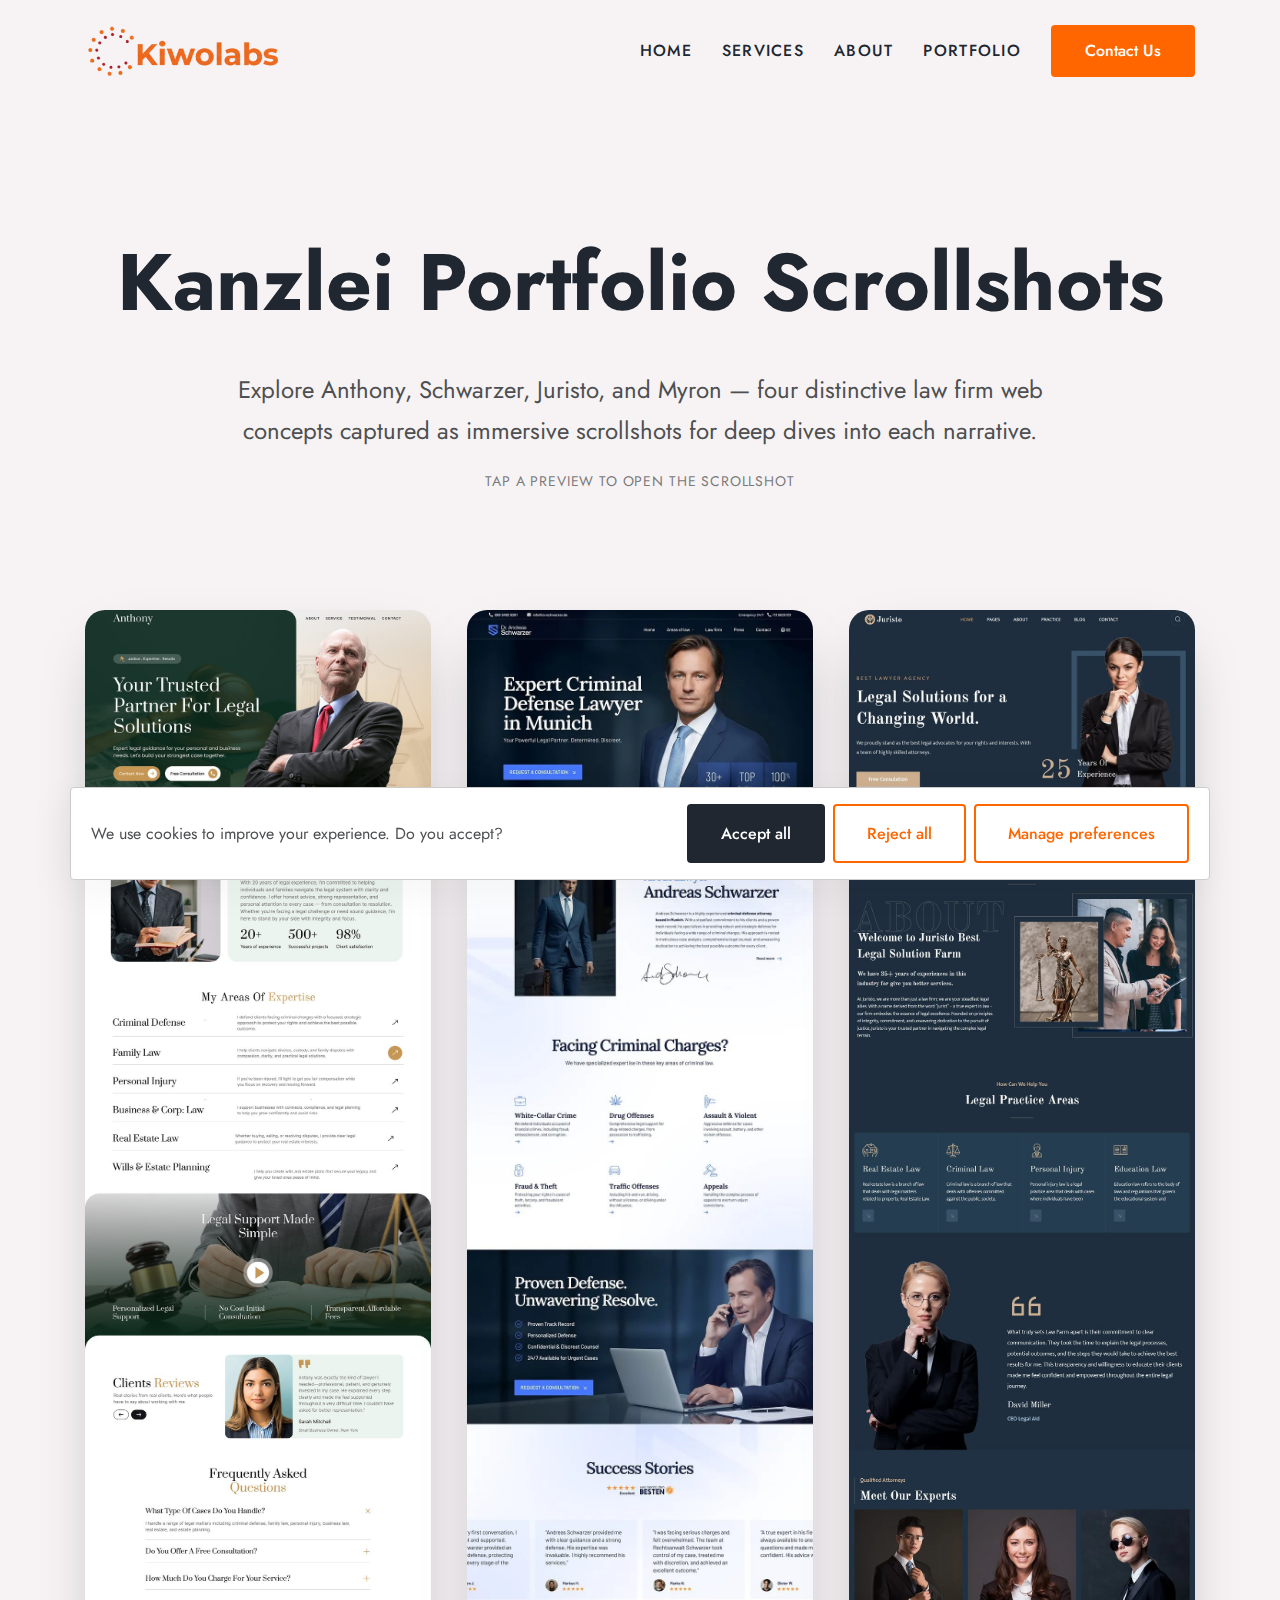
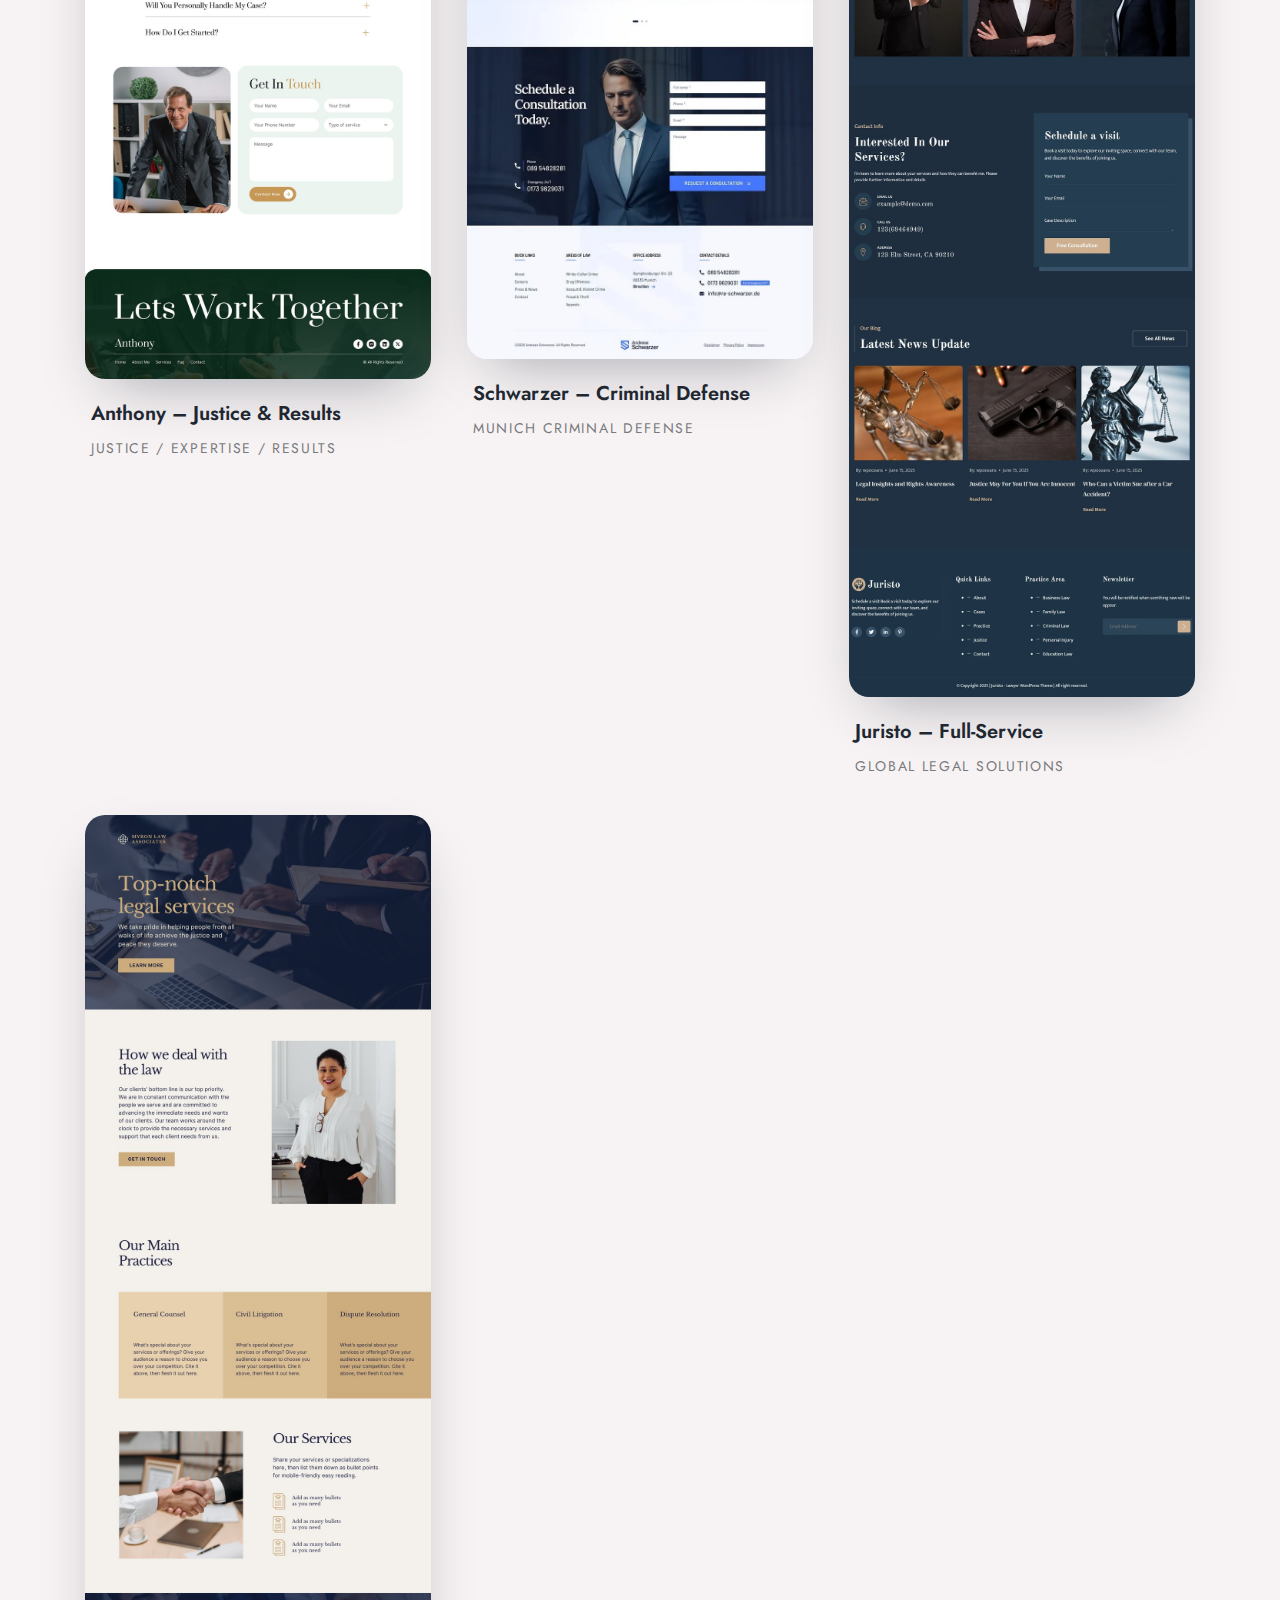
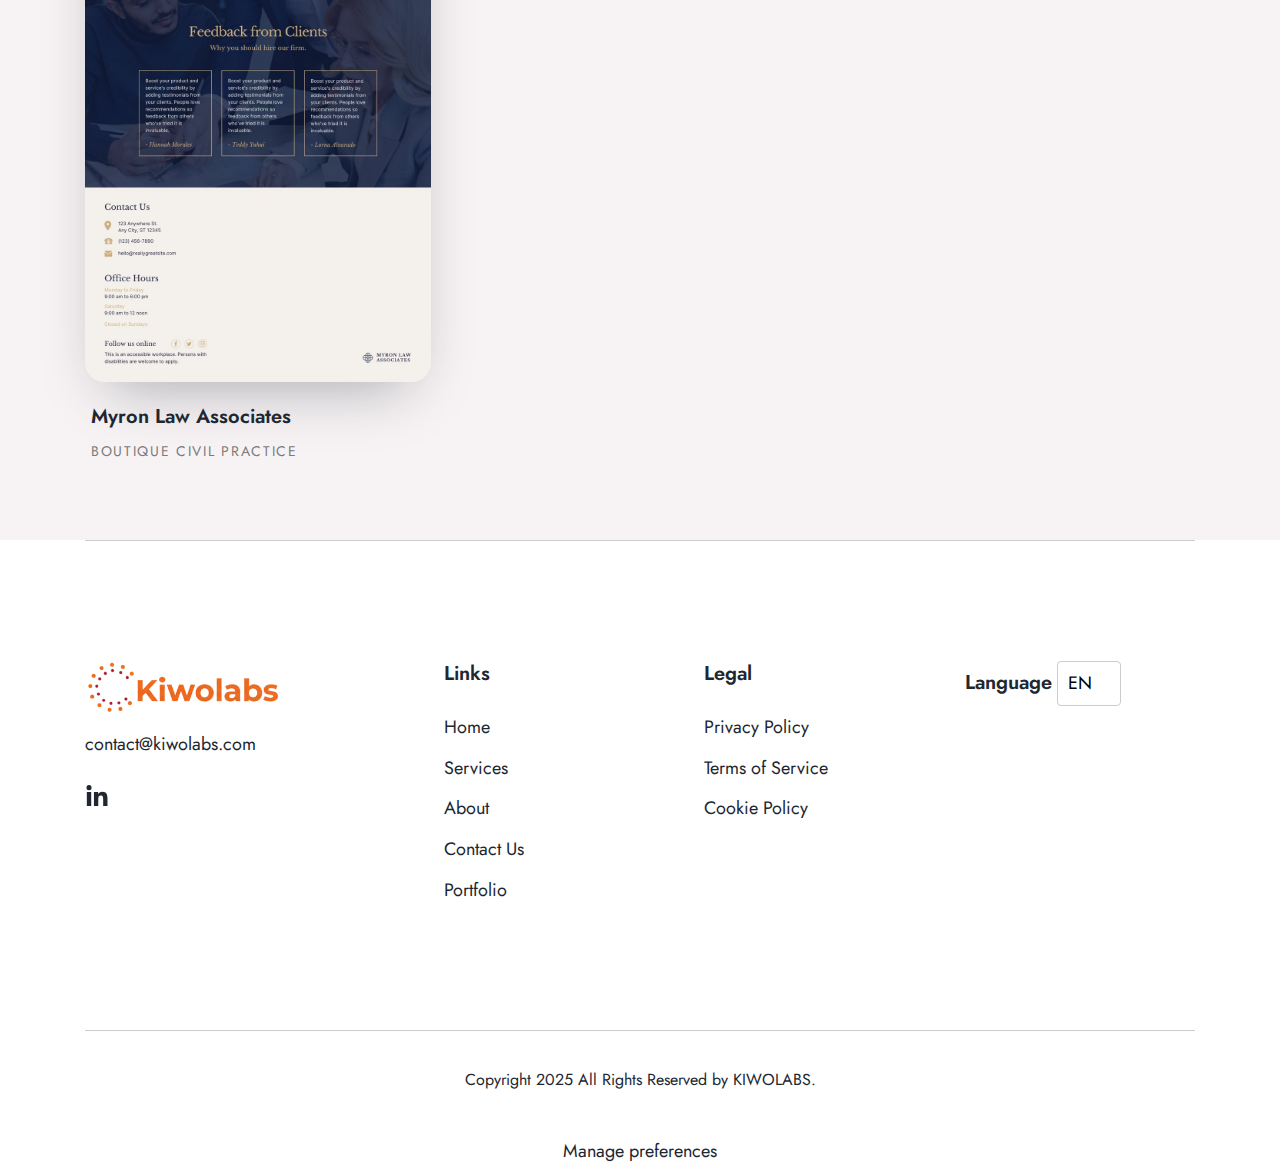
<file: portfolio/index.html>
<!DOCTYPE html>
<html lang="en">
<head>
  <meta charset="UTF-8">
  <meta http-equiv="X-UA-Compatible" content="IE=edge">
  <meta name="viewport" content="width=device-width, initial-scale=1.0">
  <title>Kanzlei Portfolio Scrollshots • KiwoLabs</title>
  <link rel="shortcut icon" href="../favicon.svg" type="image/svg+xml">
  <style>
    @import url('https://fonts.googleapis.com/css2?family=Jost:wght@400;500;600;700&display=swap');

    /*-----------------------------------*\
      #style.css (inlined)
    \*-----------------------------------*/

    :root {

      /**
       * colors
       */

      --sefety-orange_10: hsla(24, 100%, 50%, 0.1);
      --sefety-orange: hsl(24, 100%, 50%);
      --sonic-silver: hsl(220, 1%, 48%);
      --gunmetal_10: hsla(217, 21%, 16%, 0.1);
      --davys-gray: hsl(220, 2%, 31%);
      --light-gray: hsl(0, 0%, 80%);
      --gunmetal: hsl(217, 21%, 16%);
      --cultured: hsl(0, 0%, 95%);
      --black_40: hsla(0, 0%, 0%, 0.4);
      --black_25: hsla(0, 0%, 0%, 0.25);
      --black_15: hsla(0, 0%, 0%, 0.15);
      --white: hsl(0, 0%, 100%);
      --snow: hsl(345, 20%, 96%);

      /**
       * typography
       */

      --ff-jost: 'Jost', sans-serif;

      --fs-1: 3.8rem;
      --fs-2: 2.2rem;
      --fs-3: 2rem;
      --fs-4: 1.8rem;
      --fs-5: 1.4rem;

      --fw-600: 600;
      --fw-500: 500;

      /**
       * spacing
       */

      --section-padding: 80px;

      /**
       * shadow
       */

      --shadow-1: 0px 2px 15px hsla(0, 0%, 0%, 0.05);
      --shadow-2: -10px 10px 40px -2px hsla(217, 21%, 16%, 0.05);

      /**
       * border radius
       */

      --radius-pill: 500px;
      --radius-circle: 50%;
      --radius-4: 4px;

      /**
       * transition
       */

      --transition-1: 0.25s ease;
      --transition-2: 0.5s ease;
      --cubic-in: cubic-bezier(0.51, 0.03, 0.64, 0.28);
      --cubic-out: cubic-bezier(0.33, 0.85, 0.4, 0.96);

    }

    *,
    *::before,
    *::after {
      margin: 0;
      padding: 0;
      box-sizing: border-box;
    }

    li { list-style: none; }

    a,
    img,
    span,
    button {
      display: block;
    }

    a {
      color: inherit;
      text-decoration: none;
    }

    img { height: auto; }

    button {
      background: none;
      border: none;
      font: inherit;
      cursor: pointer;
    }

    html {
      font-family: var(--ff-jost);
      font-size: 10px;
      scroll-behavior: smooth;
    }

    body {
      background-color: var(--white);
      color: var(--davys-gray);
      font-size: 1.6rem;
      line-height: 1.7;
    }

    body.active,
    body.modal-open {
      overflow: hidden;
    }

    :focus-visible { outline-offset: 4px; }

    ::-webkit-scrollbar { width: 10px; }
    ::-webkit-scrollbar-track { background-color: hsl(0, 0%, 98%); }
    ::-webkit-scrollbar-thumb { background-color: hsl(0, 0%, 80%); }
    ::-webkit-scrollbar-thumb:hover { background-color: hsl(0, 0%, 70%); }

    .container { padding-inline: 15px; }
    .section { padding-block: var(--section-padding); }

    .h1,
    .h2,
    .h3,
    .h4 {
      color: var(--gunmetal);
      line-height: 1.3;
    }

    .h1,
    .h2 { font-size: var(--fs-1); }

    .h3 { font-size: var(--fs-2); }
    .h3,
    .h4 { font-weight: var(--fw-600); }
    .h4 { font-size: var(--fs-3); }

    .section-title .span {
      display: inline-block;
      color: var(--sefety-orange);
    }

    .section-text { font-size: var(--fs-3); }

    .btn {
      background-color: var(--bg, var(--gunmetal));
      color: var(--color, var(--white));
      padding: var(--padding, 10px 20px);
      border: 2px solid var(--border-color, var(--gunmetal));
      border-radius: var(--radius-4);
      transition: var(--transition-1);
    }

    .btn-primary {
      --bg: var(--sefety-orange);
      --color: var(--white);
      --border-color: var(--sefety-orange);
    }

    .btn-primary:is(:hover, :focus) {
      --bg: transparent;
      --color: var(--sefety-orange);
    }

    .btn-secondary:is(:hover, :focus) {
      --bg: var(--sefety-orange);
      --border-color: var(--sefety-orange);
    }

    .btn-outline {
      --bg: transparent;
      --color: var(--sefety-orange);
      --border-color: var(--sefety-orange);
      --padding: 10px 28px;
      font-weight: var(--fw-500);
    }

    .btn-outline:is(:hover, :focus) {
      --color: var(--white);
      --bg: var(--sefety-orange);
    }

    .has-shape {
      position: relative;
      z-index: 1;
    }

    .shape {
      position: absolute;
      z-index: -1;
    }

    .w-100 { width: 100%; }

    .title-wrapper {
      display: flex;
      flex-wrap: wrap;
      justify-content: space-between;
      align-items: flex-end;
      gap: 30px;
    }

    .grid-list {
      display: grid;
      gap: 30px;
    }

    .header .btn { display: none; }

    .header {
      position: absolute;
      top: 0;
      left: 0;
      width: 100%;
      padding-block: 25px;
      z-index: 4;
    }

    .header.active {
      position: fixed;
      background-color: var(--white);
      box-shadow: var(--shadow-1);
      transform: translateY(-100%);
      animation: slideIn 0.5s ease forwards;
    }

    @keyframes slideIn {
      0% { transform: translateY(-100%); }
      100% { transform: translateY(0); }
    }

    .header .container {
      display: flex;
      justify-content: space-between;
      align-items: center;
      gap: 30px;
    }

    .nav-open-btn {
      background-color: var(--gunmetal_10);
      color: var(--gunmetal);
      font-size: 20px;
      padding: 10px;
      border-radius: var(--radius-circle);
      transition: var(--transition-1);
    }

    .nav-open-btn:is(:hover, :focus) {
      background-color: var(--sefety-orange);
      color: var(--white);
    }

    .navbar {
      position: fixed;
      top: 0;
      left: -450px;
      width: calc(100% - 70px);
      max-width: 450px;
      height: 100vh;
      background-color: var(--cultured);
      z-index: 1;
      visibility: hidden;
      transition: 0.25s var(--cubic-in);
    }

    .navbar.active {
      transform: translateX(450px);
      visibility: visible;
      transition: 0.5s var(--cubic-out);
    }

    .navbar-title {
      color: var(--black_40);
      text-align: center;
      padding: 12px;
      border-block-end: 1px solid var(--black_15);
      text-transform: uppercase;
      letter-spacing: 0.2em;
      font-size: 1.3rem;
    }

    .navbar-item { border-block-end: 1px solid var(--black_15); }

    .navbar-link {
      color: var(--gunmetal);
      padding: 15px 30px;
      transition: var(--transition-1);
      font-weight: var(--fw-500);
      letter-spacing: 0.08em;
      text-transform: uppercase;
    }

    .navbar-link:is(:hover, :focus) { color: var(--sefety-orange); }

    .overlay {
      position: fixed;
      top: 0;
      left: 0;
      width: 100%;
      height: 100vh;
      background-color: var(--black_25);
      opacity: 0;
      transition: var(--transition-1);
      pointer-events: none;
    }

    .overlay.active {
      pointer-events: all;
      opacity: 1;
    }

    .footer { color: var(--gunmetal); }

    .footer-top {
      display: grid;
      gap: 30px;
      border-block: 1px solid var(--light-gray);
    }

    .footer-link {
      font-size: var(--fs-4);
      transition: var(--transition-1);
    }

    .footer-link:is(:hover, :focus) { color: var(--sefety-orange); }

    .footer-brand .footer-link:not(:last-of-type) { margin-block: 30px 15px; }

    .footer-brand .brand-row {
      display: flex;
      align-items: center;
      gap: 16px;
      flex-wrap: wrap;
    }

    .footer-brand .brand-row .footer-link { margin: 0; }

    .social-list {
      display: flex;
      gap: 15px;
      margin-block-start: 25px;
    }

    .social-link {
      font-size: 20px;
      transition: var(--transition-1);
      display: inline-flex;
    }

    .social-link svg {
      width: 24px;
      height: 24px;
      fill: currentColor;
    }

    .social-link:is(:hover, :focus) { color: var(--sefety-orange); }

    .footer-list .footer-link { padding-block: 5px; }
    .footer-list-title { margin-block-end: 20px; }

    .copyright {
      padding-block: 35px;
      text-align: center;
    }

    .lang-select {
      appearance: none;
      -webkit-appearance: none;
      -moz-appearance: none;
      font: inherit;
      font-size: var(--fs-4);
      padding: 6px 28px 6px 10px;
      border: 1px solid var(--light-gray);
      border-radius: var(--radius-4);
      background: var(--white);
    }

    .cookie-consent[hidden],
    .cookie-modal[hidden] { display: none !important; }

    .cookie-consent {
      position: fixed;
      left: 0;
      right: 0;
      bottom: 0;
      z-index: 10;
      display: flex;
      flex-wrap: nowrap;
      align-items: center;
      gap: 12px 16px;
      padding: 16px 20px;
      border: 1px solid var(--light-gray);
      border-radius: var(--radius-4);
      background: var(--white);
      box-shadow: var(--shadow-2);
    }

    .cookie-consent .cookie-text {
      flex: 1;
      min-width: 0;
      white-space: nowrap;
      overflow: hidden;
      text-overflow: ellipsis;
    }

    .cookie-consent .cookie-actions {
      display: flex;
      gap: 8px;
      flex-wrap: nowrap;
      white-space: nowrap;
    }

    .cookie-modal {
      position: fixed;
      inset: 0;
      background: rgba(0, 0, 0, 0.35);
      display: grid;
      place-items: end center;
      padding: 20px;
      z-index: 11;
    }

    .cookie-card {
      width: min(720px, 100%);
      background: var(--white);
      border: 1px solid var(--light-gray);
      border-radius: var(--radius-4);
      box-shadow: var(--shadow-2);
      padding: 20px;
      display: grid;
      gap: 16px;
    }

    .cookie-card-header {
      display: flex;
      align-items: center;
      justify-content: space-between;
      gap: 10px;
    }

    .cookie-close {
      font-size: 22px;
      line-height: 1;
      padding: 6px 10px;
      border-radius: var(--radius-circle);
    }

    .cookie-desc { color: var(--sonic-silver); margin: 6px 0 14px; }
    .cookie-list { display: grid; gap: 12px; margin: 0 0 16px; }
    .cookie-item { list-style: none; }
    .cookie-label { display: flex; align-items: flex-start; gap: 12px; cursor: pointer; }
    .cookie-label input { margin-top: 4px; }
    .cookie-label small { display: block; color: var(--sonic-silver); }

    .cookie-card .cookie-actions {
      display: flex;
      justify-content: flex-end;
      gap: 10px;
      flex-wrap: nowrap;
      white-space: nowrap;
    }

    @media (max-width: 420px) {
      .cookie-consent { padding: 12px 14px; gap: 8px 10px; }
      .cookie-consent .cookie-actions .btn { --padding: 8px 12px; }
      .cookie-card { padding: 16px; }
      .cookie-card .cookie-actions .btn { --padding: 8px 12px; }
    }

    @media (min-width: 575px) {
      :root {
        --fs-1: 5rem;
      }

      .container {
        max-width: 540px;
        width: 100%;
        margin-inline: auto;
      }

      .footer-top { grid-template-columns: 1fr 1fr; }
    }

    @media (min-width: 768px) {
      .container { max-width: 720px; }
      .grid-list { grid-template-columns: 1fr 1fr; }
      .cookie-consent {
        left: 50%;
        right: auto;
        bottom: 20px;
        transform: translateX(-50%);
        width: min(960px, calc(100% - 40px));
        border-radius: var(--radius-4);
      }
      .cookie-modal { place-items: center; }
    }

    @media (min-width: 992px) {
      :root {
        --fs-1: 6.5rem;
        --section-padding: 120px;
      }

      .container { max-width: 960px; }
      .h2 { --fs-1: 5.5rem; }
      .section-text { --fs-3: 2.4rem; }
      .btn {
        --padding: 10px 32px;
        font-weight: var(--fw-500);
      }
      .btn-secondary { --padding: 14px 32px; }
      .footer-top { grid-template-columns: 1fr 0.7fr 0.7fr 0.7fr; }
    }

    @media (min-width: 1200px) {
      :root {
        --fs-1: 8rem;
      }

      .container { max-width: 1140px; }
      .h2 { --fs-1: 6.2rem; }
      .grid-list { grid-template-columns: repeat(3, 1fr); }

      .nav-open-btn,
      .navbar-title { display: none; }

      .header .btn { display: block; }

      .navbar,
      .navbar.active {
        all: unset;
        margin-inline-start: auto;
      }

      .navbar-list {
        display: flex;
        align-items: center;
        gap: 30px;
      }

      .navbar-item { border: none; }
      .navbar-link { padding: 0; }
    }

    @media (min-width: 1200px) {
      .cookie-consent { width: min(1140px, calc(100% - 40px)); }
    }

    /*-----------------------------------*\
      #Portfolio specific styling
    \*-----------------------------------*/

    main {
      background: var(--snow);
    }

    .page-hero {
      padding-block-start: calc(var(--section-padding) + 110px);
      padding-block-end: 40px;
    }

    .page-hero .section-text {
      margin-top: 18px;
      max-width: 60ch;
    }

    .page-hero .container {
      display: flex;
      justify-content: center;
      text-align: center;
    }

    .page-hero-content {
      display: grid;
      gap: 18px;
      justify-items: center;
    }

    .portfolio-gallery {
      padding-block: clamp(48px, 6vw, 80px);
    }

    .portfolio-gallery .container {
      display: grid;
      gap: 40px;
    }

    .portfolio-grid {
      display: grid;
      gap: clamp(24px, 3vw, 36px);
      grid-template-columns: repeat(1, minmax(0, 1fr));
    }

    .portfolio-card {
      text-align: left;
      background: transparent;
      border-radius: 22px;
      padding: 0;
      border: none;
      cursor: pointer;
      display: flex;
      flex-direction: column;
      gap: 18px;
      transition: transform var(--transition-1), filter var(--transition-1);
    }

    .portfolio-card:focus-visible {
      outline: 3px solid var(--sefety-orange);
      outline-offset: 8px;
    }

    .portfolio-card:hover,
    .portfolio-card:active {
      transform: translateY(-6px);
      filter: saturate(1.05);
    }

    .portfolio-card img {
      width: 100%;
      border-radius: 20px;
      box-shadow: 0 24px 58px -24px rgba(15, 23, 42, 0.38);
    }

    .portfolio-card__meta {
      display: grid;
      gap: 6px;
      padding-inline: 6px;
    }

    .portfolio-card__title {
      font-size: 2rem;
      font-weight: var(--fw-600);
      color: var(--gunmetal);
    }

    .portfolio-card__subtitle {
      font-size: 1.4rem;
      letter-spacing: 0.12em;
      text-transform: uppercase;
      color: var(--sonic-silver);
    }

    .portfolio-card__subtitle strong {
      font-weight: var(--fw-500);
      color: var(--gunmetal);
    }

    .lightbox {
      position: fixed;
      inset: 0;
      z-index: 1000;
      display: grid;
      place-items: center;
      padding: clamp(16px, 5vw, 48px);
      background: rgba(8, 12, 24, 0.86);
      backdrop-filter: blur(6px);
    }

    .lightbox[hidden] {
      display: none;
    }

    .lightbox__dialog {
      position: relative;
      width: min(960px, 100%);
      background: var(--white);
      border-radius: 28px;
      box-shadow: 0 35px 80px rgba(15, 23, 42, 0.22);
      padding: clamp(24px, 4vw, 40px);
      display: grid;
      gap: clamp(20px, 3vw, 28px);
      max-height: min(90vh, 960px);
    }

    .lightbox__header {
      display: flex;
      justify-content: space-between;
      align-items: flex-start;
      gap: 16px;
    }

    .lightbox__header h2 {
      margin: 0;
      font-size: clamp(2rem, 2.4vw, 2.6rem);
      letter-spacing: 0.04em;
    }

    .lightbox__subtitle {
      margin-top: 6px;
      font-size: 1.4rem;
      letter-spacing: 0.2em;
      text-transform: uppercase;
      color: var(--sonic-silver);
    }

    .lightbox__close {
      margin-left: auto;
    }

    .lightbox__scrollshot {
      background: var(--cultured);
      border-radius: 20px;
      padding: clamp(12px, 2vw, 20px);
      overflow-y: auto;
      max-height: calc(min(90vh, 960px) - clamp(160px, 20vw, 220px));
      box-shadow: inset 0 0 0 1px rgba(15, 23, 42, 0.06);
    }

    .lightbox__scrollshot img {
      width: 100%;
      border-radius: 12px;
    }

    .portfolio-hint {
      font-size: 1.4rem;
      color: var(--sonic-silver);
      letter-spacing: 0.06em;
      text-transform: uppercase;
    }

    @media (min-width: 640px) {
      .portfolio-grid {
        grid-template-columns: repeat(2, minmax(0, 1fr));
      }
    }

    @media (min-width: 1024px) {
      .portfolio-grid {
        grid-template-columns: repeat(3, minmax(0, 1fr));
      }
    }

    @media (max-width: 599px) {
      .page-hero {
        padding-block-start: calc(var(--section-padding) + 90px);
      }
    }

    @media (max-width: 480px) {
      .lightbox__dialog {
        border-radius: 20px;
        padding: 20px;
      }

      .lightbox__scrollshot {
        max-height: 70vh;
      }
    }
  </style>
</head>
<body>
  <header class="header" data-header>
    <div class="container">
      <a href="../index.html#home" class="logo" aria-label="KiwoLabs home">
        <img src="../assets/images/logo.svg" width="209" height="52" alt="KIWOLABS logo">
      </a>

      <nav class="navbar" data-navbar>
        <p class="navbar-title">Main Menu</p>
        <ul class="navbar-list">
          <li class="navbar-item">
            <a href="../index.html#home" class="navbar-link" data-nav-link data-i18n="nav.home">Home</a>
          </li>
          <li class="navbar-item">
            <a href="../index.html#services" class="navbar-link" data-nav-link data-i18n="nav.services">Services</a>
          </li>
          <li class="navbar-item">
            <a href="../index.html#about" class="navbar-link" data-nav-link data-i18n="nav.about">About</a>
          </li>
          <li class="navbar-item">
            <a href="../portfolio/index.html" class="navbar-link" data-nav-link data-i18n="nav.portfolio">Portfolio</a>
          </li>
        </ul>
      </nav>

      <button class="nav-open-btn" type="button" aria-label="Toggle menu" aria-expanded="false" data-nav-toggler>
        <svg width="24" height="24" viewBox="0 0 24 24" aria-hidden="true" focusable="false">
          <path d="M4 6h16M4 12h16M4 18h16" fill="none" stroke="currentColor" stroke-width="2" stroke-linecap="round" />
        </svg>
      </button>

      <a href="../index.html#contact" class="btn btn-primary" data-nav-link data-i18n="nav.contact">Contact Us</a>

      <div class="overlay" data-nav-toggler data-overlay></div>
    </div>
  </header>

  <main>
    <article>
      <section class="section page-hero" id="portfolio" aria-label="Portfolio hero">
        <div class="container">
          <div class="page-hero-content">
            <h1 class="h1 section-title" data-i18n="portfolio.hero.title">Kanzlei Portfolio Scrollshots</h1>
            <p class="section-text" data-i18n="portfolio.hero.text">Explore Anthony, Schwarzer, Juristo, and Myron — four distinctive law firm web concepts captured as immersive scrollshots for deep dives into each narrative.</p>
            <p class="portfolio-hint" data-i18n="portfolio.hero.hint">Tap a preview to open the scrollshot</p>
          </div>
        </div>
      </section>

      <section class="portfolio-gallery" aria-label="Kanzlei portfolio gallery">
        <div class="container">
          <div class="portfolio-grid">
            <button class="portfolio-card" type="button" data-long="shots/anthony-long.jpg" data-title="Anthony – Justice &amp; Results" data-subtitle="Justice / Expertise / Results" data-title-key="portfolio.cards.anthony.title" data-subtitle-key="portfolio.cards.anthony.subtitle">
              <img src="shots/anthony-thumb.jpg" loading="lazy" alt="Anthony law portfolio concept thumbnail">
              <div class="portfolio-card__meta">
                <span class="portfolio-card__title" data-i18n="portfolio.cards.anthony.title">Anthony – Justice &amp; Results</span>
                <span class="portfolio-card__subtitle" data-i18n="portfolio.cards.anthony.subtitle">Justice / Expertise / Results</span>
              </div>
            </button>

            <button class="portfolio-card" type="button" data-long="shots/schwarzer-long.jpg" data-title="Schwarzer – Criminal Defense" data-subtitle="Munich Criminal Defense" data-title-key="portfolio.cards.schwarzer.title" data-subtitle-key="portfolio.cards.schwarzer.subtitle">
              <img src="shots/schwarzer-thumb.jpg" loading="lazy" alt="Schwarzer criminal defense website concept thumbnail">
              <div class="portfolio-card__meta">
                <span class="portfolio-card__title" data-i18n="portfolio.cards.schwarzer.title">Schwarzer – Criminal Defense</span>
                <span class="portfolio-card__subtitle" data-i18n="portfolio.cards.schwarzer.subtitle">Munich Criminal Defense</span>
              </div>
            </button>

            <button class="portfolio-card" type="button" data-long="shots/juristo-long.jpg" data-title="Juristo – Full-Service" data-subtitle="Global Legal Solutions" data-title-key="portfolio.cards.juristo.title" data-subtitle-key="portfolio.cards.juristo.subtitle">
              <img src="shots/juristo-thumb.jpg" loading="lazy" alt="Juristo law agency scrollshot thumbnail">
              <div class="portfolio-card__meta">
                <span class="portfolio-card__title" data-i18n="portfolio.cards.juristo.title">Juristo – Full-Service</span>
                <span class="portfolio-card__subtitle" data-i18n="portfolio.cards.juristo.subtitle">Global Legal Solutions</span>
              </div>
            </button>

            <button class="portfolio-card" type="button" data-long="shots/myron-long.jpg" data-title="Myron Law Associates" data-subtitle="Boutique Civil Practice" data-title-key="portfolio.cards.myron.title" data-subtitle-key="portfolio.cards.myron.subtitle">
              <img src="shots/myron-thumb.jpg" loading="lazy" alt="Myron Law Associates site concept thumbnail">
              <div class="portfolio-card__meta">
                <span class="portfolio-card__title" data-i18n="portfolio.cards.myron.title">Myron Law Associates</span>
                <span class="portfolio-card__subtitle" data-i18n="portfolio.cards.myron.subtitle">Boutique Civil Practice</span>
              </div>
            </button>
          </div>
        </div>
      </section>
    </article>
  </main>

  <div class="lightbox" data-lightbox hidden aria-hidden="true" role="dialog" aria-modal="true" aria-labelledby="lightbox-title" aria-describedby="lightbox-subtitle">
    <div class="lightbox__dialog">
      <div class="lightbox__header">
        <div>
          <h2 id="lightbox-title" data-lightbox-title data-i18n="portfolio.cards.anthony.title">Anthony – Justice &amp; Results</h2>
          <p class="lightbox__subtitle" id="lightbox-subtitle" data-lightbox-subtitle data-i18n="portfolio.cards.anthony.subtitle">Justice / Expertise / Results</p>
        </div>
        <button class="btn btn-outline lightbox__close" type="button" data-lightbox-close data-i18n="portfolio.lightbox.close" aria-label="Close scrollshot">Close</button>
      </div>
      <div class="lightbox__scrollshot" data-lightbox-scroll>
        <img src="shots/anthony-long.jpg" alt="Anthony law portfolio scrollshot" data-lightbox-image>
      </div>
    </div>
  </div>

  <footer class="footer">
    <div class="container">
      <div class="footer-top section">
        <div class="footer-brand">
          <div class="brand-row">
            <a href="../index.html#home" class="logo" aria-label="KiwoLabs home">
              <img src="../assets/images/logo.svg" width="209" height="52" alt="KIWOLABS logo">
            </a>
            <a href="mailto:contact@kiwolabs.com" class="footer-link">contact@kiwolabs.com</a>
          </div>

          <ul class="social-list">
            <li>
              <a href="https://www.linkedin.com/in/argzon/" class="social-link" aria-label="LinkedIn" target="_blank" rel="noopener">
                <svg viewBox="0 0 448 512" aria-hidden="true" focusable="false">
                  <path d="M100.28 448H7.4V148.9h92.88zm-46.44-338A53.79 53.79 0 1 1 107.6 56a53.79 53.79 0 0 1-53.76 54zM447.9 448h-92.4V302.4c0-34.7-.7-79.3-48.34-79.3-48.36 0-55.76 37.7-55.76 76.6V448h-92.8V148.9h89.1v40.8h1.3c12.4-23.5 42.6-48.3 87.6-48.3 93.6 0 110.8 61.6 110.8 141.7z" />
                </svg>
              </a>
            </li>
          </ul>
        </div>

        <ul class="footer-list">
          <li>
            <p class="h4 footer-list-title" data-i18n="footer.links">Links</p>
          </li>
          <li>
            <a href="../index.html#home" class="footer-link" data-i18n="nav.home">Home</a>
          </li>
          <li>
            <a href="../index.html#services" class="footer-link" data-i18n="nav.services">Services</a>
          </li>
          <li>
            <a href="../index.html#about" class="footer-link" data-i18n="nav.about">About</a>
          </li>
          <li>
            <a href="../index.html#contact" class="footer-link" data-i18n="nav.contact">Contact Us</a>
          </li>
          <li>
            <a href="./index.html" class="footer-link" data-i18n="nav.portfolio">Portfolio</a>
          </li>
        </ul>

        <ul class="footer-list">
          <li>
            <p class="h4 footer-list-title" data-i18n="footer.legal">Legal</p>
          </li>
          <li>
            <a href="#" class="footer-link" data-i18n="legal.privacy">Privacy Policy</a>
          </li>
          <li>
            <a href="#" class="footer-link" data-i18n="legal.terms">Terms of Service</a>
          </li>
          <li>
            <a href="#" class="footer-link" data-i18n="legal.cookies">Cookie Policy</a>
          </li>
        </ul>

        <div class="footer-lang">
          <label for="lang-switcher-footer" class="h4 footer-list-title" style="margin:0 0 8px 0;" data-i18n="footer.language">Language</label>
          <select class="lang-select" id="lang-switcher-footer" aria-label="Language select">
            <option value="en">EN</option>
            <option value="de">DE</option>
            <option value="nl">NL</option>
            <option value="es">ES</option>
            <option value="fr">FR</option>
          </select>
        </div>
      </div>

      <div class="footer-bottom">
        <p class="copyright">
          Copyright 2025 All Rights Reserved by KIWOLABS.
        </p>

        <p style="text-align:center; margin-top:8px;">
          <a href="#" id="cookie-open" class="footer-link" data-i18n="cookie.manage">Manage preferences</a>
        </p>
      </div>
    </div>
  </footer>

  <div class="cookie-consent" id="cookie-consent" hidden role="region" aria-live="polite">
    <p class="cookie-text" data-i18n="cookie.text">We use cookies to improve your experience. Do you accept?</p>
    <div class="cookie-actions">
      <button type="button" class="btn btn-secondary" id="cookie-accept-all" data-i18n="cookie.accept_all">Accept all</button>
      <button type="button" class="btn btn-outline" id="cookie-reject-all" data-i18n="cookie.reject_all">Reject all</button>
      <button type="button" class="btn btn-outline" id="cookie-manage" data-i18n="cookie.manage">Manage preferences</button>
    </div>
  </div>

  <div class="cookie-modal" id="cookie-modal" hidden aria-modal="true" role="dialog" aria-labelledby="cookie-modal-title">
    <div class="cookie-card">
      <div class="cookie-card-header">
        <h3 class="h3" id="cookie-modal-title" data-i18n="cookie.manage">Manage preferences</h3>
        <button type="button" class="cookie-close" id="cookie-close" aria-label="Close">×</button>
      </div>
      <p class="cookie-desc" data-i18n="cookie.detail">Choose which cookies to accept. Necessary cookies are always on.</p>

      <ul class="cookie-list">
        <li class="cookie-item">
          <label class="cookie-label">
            <input type="checkbox" checked disabled>
            <span>
              <strong data-i18n="cookie.necessary">Necessary</strong>
              <small data-i18n="cookie.necessary_desc">Required for core site functionality.</small>
            </span>
          </label>
        </li>
        <li class="cookie-item">
          <label class="cookie-label">
            <input type="checkbox" id="cookie-analytics">
            <span>
              <strong data-i18n="cookie.analytics">Analytics</strong>
              <small data-i18n="cookie.analytics_desc">Helps us understand site usage.</small>
            </span>
          </label>
        </li>
        <li class="cookie-item">
          <label class="cookie-label">
            <input type="checkbox" id="cookie-marketing">
            <span>
              <strong data-i18n="cookie.marketing">Marketing</strong>
              <small data-i18n="cookie.marketing_desc">Used for personalization and ads.</small>
            </span>
          </label>
        </li>
      </ul>

      <div class="cookie-actions">
        <button type="button" class="btn btn-secondary" id="cookie-save" data-i18n="cookie.save">Save preferences</button>
        <button type="button" class="btn btn-outline" id="cookie-accept-all-2" data-i18n="cookie.accept_all">Accept all</button>
      </div>
    </div>
  </div>

  <script src="../assets/js/script.js" defer></script>
  <script>
    (function () {
      const cards = Array.from(document.querySelectorAll('.portfolio-card'));
      const lightbox = document.querySelector('[data-lightbox]');
      if (!cards.length || !lightbox) return;

      const lightboxImage = lightbox.querySelector('[data-lightbox-image]');
      const lightboxTitle = lightbox.querySelector('[data-lightbox-title]');
      const lightboxSubtitle = lightbox.querySelector('[data-lightbox-subtitle]');
      const closeButton = lightbox.querySelector('[data-lightbox-close]');
      const scrollContainer = lightbox.querySelector('[data-lightbox-scroll]');
      let lastFocused = null;

      const syncCardData = () => {
        cards.forEach((card) => {
          const titleEl = card.querySelector('.portfolio-card__title');
          const subtitleEl = card.querySelector('.portfolio-card__subtitle');
          if (titleEl) card.dataset.title = titleEl.textContent.trim();
          if (subtitleEl) card.dataset.subtitle = subtitleEl.textContent.trim();
        });

        const first = cards[0];
        if (first) {
          if (lightboxTitle) lightboxTitle.textContent = first.dataset.title || '';
          if (lightboxSubtitle) lightboxSubtitle.textContent = first.dataset.subtitle || '';
          if (lightboxImage) {
            const src = first.dataset.long;
            if (src) lightboxImage.src = src;
            const label = first.dataset.title || 'Portfolio scrollshot';
            lightboxImage.alt = `${label} Scrollshot`;
          }
        }
      };

      const openLightbox = (card) => {
        const imageSrc = card.dataset.long;
        const title = card.dataset.title;
        const subtitle = card.dataset.subtitle;

        if (lightboxImage) {
          if (imageSrc) lightboxImage.src = imageSrc;
          const label = title || 'Portfolio scrollshot';
          lightboxImage.alt = `${label} Scrollshot`;
        }
        if (lightboxTitle) lightboxTitle.textContent = title || '';
        if (lightboxSubtitle) lightboxSubtitle.textContent = subtitle || '';

        lightbox.removeAttribute('hidden');
        lightbox.setAttribute('aria-hidden', 'false');
        document.body.classList.add('modal-open');
        if (scrollContainer) scrollContainer.scrollTop = 0;
        closeButton?.focus({ preventScroll: true });
      };

      const closeLightbox = () => {
        lightbox.setAttribute('hidden', '');
        lightbox.setAttribute('aria-hidden', 'true');
        document.body.classList.remove('modal-open');
        if (lightboxImage) lightboxImage.src = '';
        if (lastFocused) {
          lastFocused.focus({ preventScroll: true });
        }
      };

      cards.forEach((card) => {
        card.addEventListener('click', () => {
          lastFocused = card;
          openLightbox(card);
        });
      });

      closeButton?.addEventListener('click', closeLightbox);

      lightbox.addEventListener('click', (event) => {
        const dialog = lightbox.querySelector('.lightbox__dialog');
        if (dialog && !dialog.contains(event.target)) {
          closeLightbox();
        }
      });

      window.addEventListener('keydown', (event) => {
        if (event.key === 'Escape' && lightbox.getAttribute('aria-hidden') === 'false') {
          closeLightbox();
        }
      });

      document.addEventListener('i18n:applied', (event) => {
        const detail = event.detail || {};
        const dict = detail.dict || {};
        const lang = detail.lang;
        const translations = dict[lang] || dict['en'] || {};

        syncCardData();

        if (translations['portfolio.meta.title']) {
          document.title = translations['portfolio.meta.title'];
        }
        if (translations['portfolio.meta.description']) {
          let md = document.querySelector('meta[name="description"]');
          if (!md) {
            md = document.createElement('meta');
            md.setAttribute('name', 'description');
            document.head.appendChild(md);
          }
          md.setAttribute('content', translations['portfolio.meta.description']);
        }
        if (closeButton && translations['portfolio.lightbox.close']) {
          closeButton.setAttribute('aria-label', translations['portfolio.lightbox.close']);
        }
      });

      syncCardData();
    })();
  </script>
</body>
</html>
</file>
